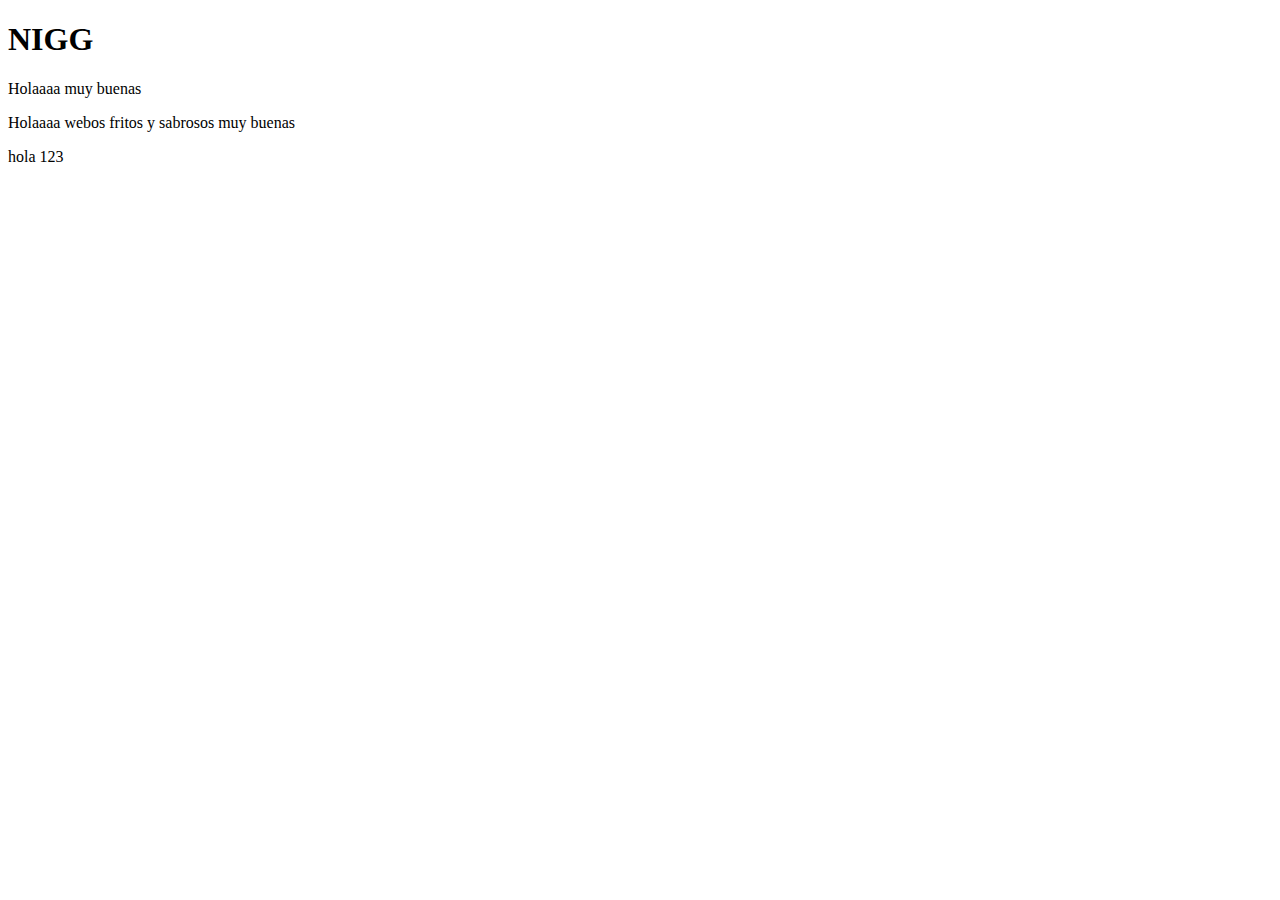
<file: ej/index.html>
<!DOCTYPE html>
<html lang="en">
<head>
    <meta charset="UTF-8">
    <meta name="viewport" content="width=device-width, initial-scale=1.0">
    <title>Document</title>
</head>

<body>
    <h1>NIGG</h1>
<p>Holaaaa muy buenas</p>
<p>Holaaaa <span> webos fritos y sabrosos</span> muy buenas</p>
<span>hola</span>
<span>123</span>
</body>
</html>
</file>
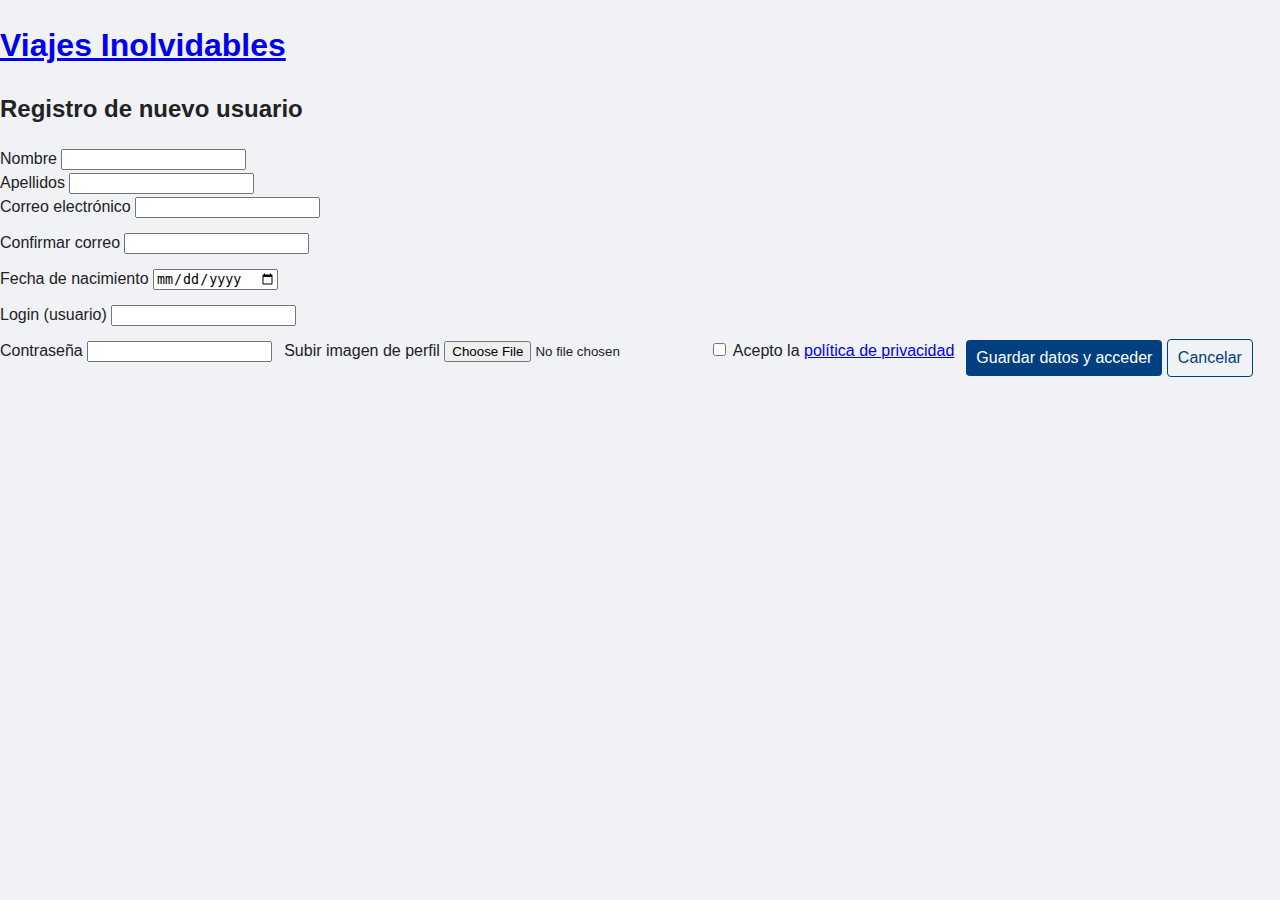
<file: registro.html>
<!doctype html>
<html lang="es">
<head>
  <meta charset="utf-8">
  <meta name="viewport" content="width=device-width, initial-scale=1">
  <title>Registro - Viajes Inolvidables</title>
  <link rel="stylesheet" href="style/style.css">
</head>
<body>

  <header class="site-header small">
    <h1 class="brand"><a href="index.html">Viajes Inolvidables</a></h1>
  </header>

  <main class="centered">
    <section class="card2 form-card">
      <h2>Registro de nuevo usuario</h2>

      <form class="reg-form" onsubmit="return false;">

        <div class="grid"><label>Nombre
          <input type="text" name="nombre" required>
        </label>
        </div>

        <div class="grid"><label>Apellidos
          <input type="text" name="apellidos" required>
        </label>
        </div>

        <div class="grid"><label>Correo electrónico
          <input type="email" name="email" required>
        </label>

        <div class="grid"><label>Confirmar correo
          <input type="email" name="emailconf" required>
        </label>

        <div class="grid"><label>Fecha de nacimiento
          <input type="date" name="fechanac" required>
        </label>

        <div class="grid"><label>Login (usuario)
          <input type="text" name="login" required>
        </label>

        <div class="grid"><label>Contraseña
          <input type="password" name="password" required>
        </label>

        <div class="grid"><label>Subir imagen de perfil
          <input type="file" name="avatar" accept="image/*">
        </label>

        <label class="policy">
          <input type="checkbox" required> Acepto la <a href="#">política de privacidad</a>
        </label>
        <div class="row">
          <a class="btn" href="logged.html">Guardar datos y acceder</a>
          <a class="btn outline" href="index.html">Cancelar</a>
        </div>
      </form>
    </section>
  </main>

</body>
</html>
</file>
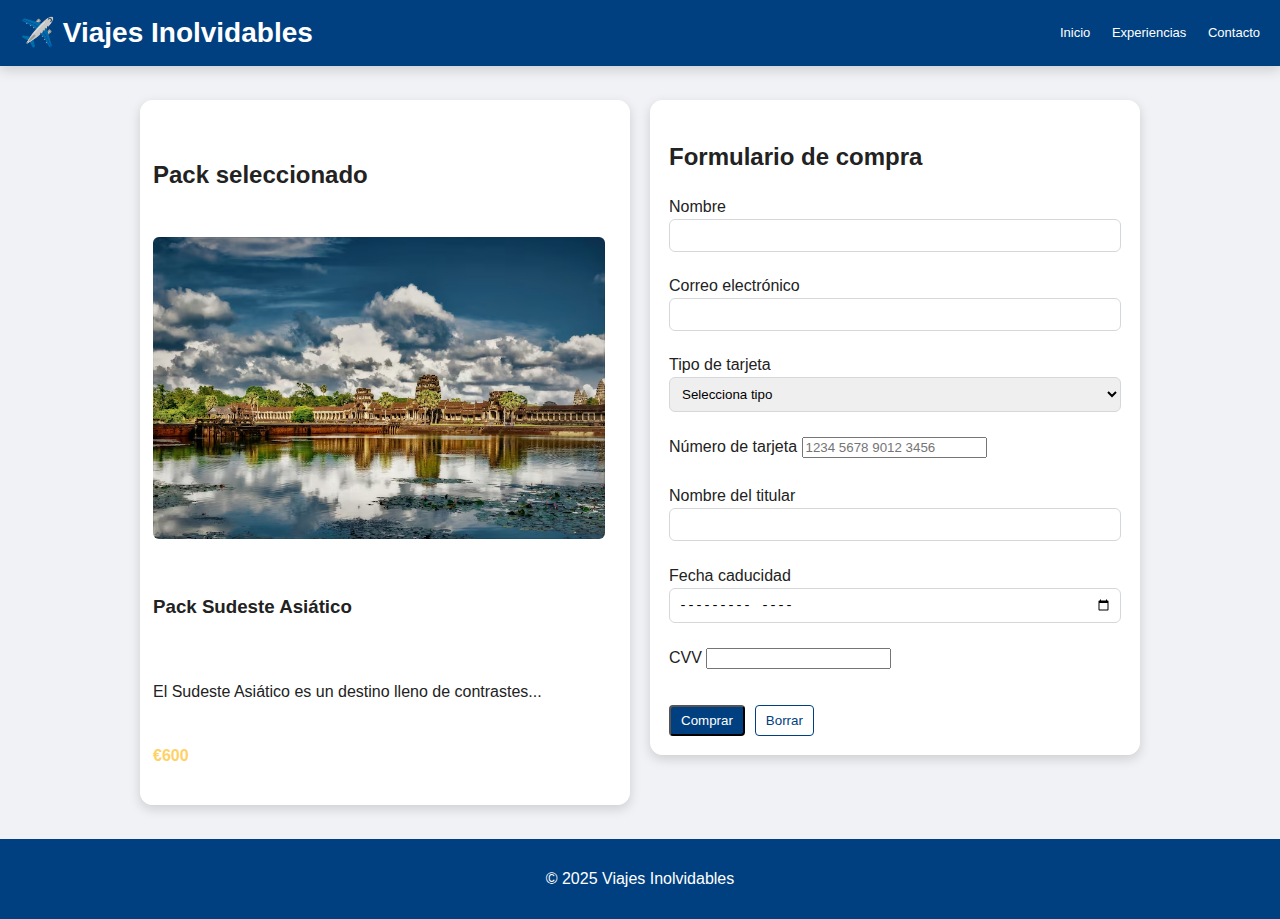
<file: ej/compra.html>
<!doctype html>
<html lang="es">
<head>
  <meta charset="utf-8">
  <meta name="viewport" content="width=device-width, initial-scale=1">
  <title>Comprar pack · Viajes Inolvidables</title>
  <link rel="stylesheet" href="style/style.css">
  <script src="script/compra_script.js" defer></script>
</head>
<body>

  <header class="header small">
    <div class="logo">✈️ Viajes Inolvidables</div>
    <nav class="nav">
      <a href="index.html">Inicio</a>
      <a href="index.html#experiencias">Experiencias</a>
      <a href="index.html#contacto">Contacto</a>
    </nav>
  </header>

  <main class="centered two-column">
    <!-- Info del pack -->
    <section id="info-seasiatico" class="card pack-info descripcion1">
      <h2>Pack seleccionado</h2>
      <img src="images/ankor.jpg" alt="Pack seleccionado" style="max-width:100%; border-radius:6px; margin-bottom:12px;">
      <h3>Pack Sudeste Asiático</h3>
      <p>El Sudeste Asiático es un destino lleno de contrastes...</p>
      <div class="price">€600</div>
    </section>

    <section id="info-grecia" class="card pack-info descripcion2">
      <h2>Pack seleccionado</h2>
      <img src="images/grecia.jpg" alt="Pack seleccionado" style="max-width:100%; border-radius:6px; margin-bottom:12px;">
      <h3>Pack Grecia</h3>
      <p>Grecia es un destino de ensueño que combina historia...</p>
      <div class="price">€800</div>
    </section>

    <section id="info-china" class="card pack-info descripcion3">
      <h2>Pack seleccionado</h2>
      <img src="images/china.jpg" alt="Pack seleccionado" style="max-width:100%; border-radius:6px; margin-bottom:12px;">
      <h3>Pack China</h3>
      <p>China es un destino fascinante que ofrece una rica historia...</p>
      <div class="price">€900</div>
    </section>

    <!-- Formulario -->
    <section class="card form-card">
      <h2>Formulario de compra</h2>

      <form id="buy-form" onsubmit="return false">
        <input type="hidden" id="packId" name="packId" value="">

        <label>Nombre
          <input type="text" style="margin-bottom: 12px;" name="cliente_nombre" required
          id ="cliente_nombre">
        </label>

        <label>Correo electrónico
          <input type="email" style="margin-bottom: 12px;" name="cliente_email" required
          id ="cliente_email">
        </label>

        <label>Tipo de tarjeta
          <select id="tarjeta_tipo" name="tarjeta_tipo" required style="margin-bottom:13px;">
          <option value="" selected disabled hidden>Selecciona tipo</option>
          <option value="visa">Visa</option>
          <option value="mastercard">Mastercard</option>
          <option value="amex">American Express</option>
          </select>
        </label>

        <label>Número de tarjeta
          <input inputmode="numeric" style="margin-bottom: 16px;" maxlength="19" placeholder="1234 5678 9012 3456" required
          id="tarjeta_num">
        </label>

        <label>Nombre del titular
          <input type="text" style="margin-bottom: 13px;" required
          id="tarjeta_titular">
        </label>

        <label>Fecha caducidad
          <input style="margin-bottom: 13px;" type="month" required
          id="tarjeta_fecha">
        </label>

        <label>CVV
          <input inputmode="numeric" style="margin-bottom: 24px;" maxlength="4" required
          id="tarjeta_cvv">
        </label>

        <div class="row">
          <button class="btn" id="do-buy">Comprar</button>
          <button class="btn outline" id="clear">Borrar</button>
        </div>
      </form>
    </section>
  </main>

  <footer class="footer">
    <p>© 2025 Viajes Inolvidables</p>
  </footer>
</body>
</html>
</file>
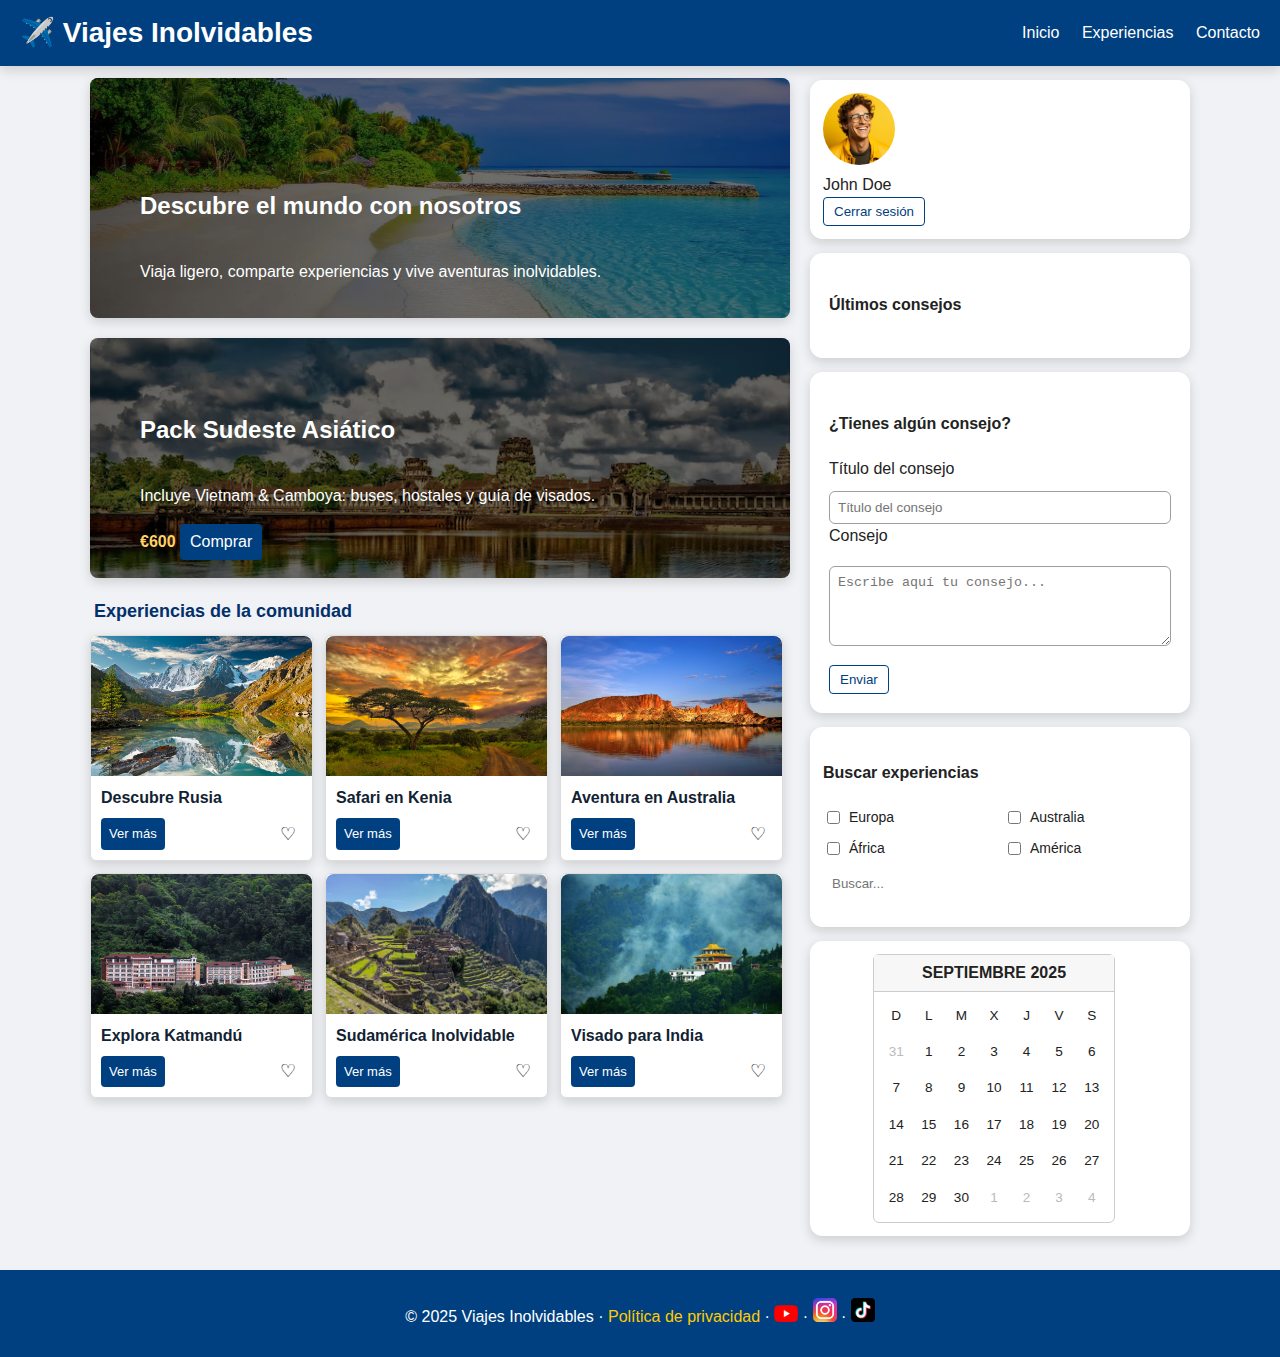
<file: ej/logged.html>
<!doctype html>
<html lang="es">
<head>
  <meta charset="utf-8">
  <meta name="viewport" content="width=device-width, initial-scale=1">
  <title>Mi cuenta - Viajes Inolvidables</title>
  <link rel="stylesheet" href="style/style.css">
  <script src="script/logged_script.js" defer></script>
</head>
<body>

  <header class="header">
    <div class="logo">✈️ Viajes Inolvidables</div>
    <nav class="nav">
      <a href="index.html">Inicio</a>
      <a href="index.html#experiencias">Experiencias</a>
      <a href="index.html#contacto">Contacto</a>
    </nav>
  </header>

  <main class="layout">
    <div class="main">

      <!-- Banner -->
      <section class="panel panel-hero">
        <div class="panel-overlay" style="padding-top: 10px;">
          <h2 class="mensaje-inicial">Descubre el mundo con nosotros</h2>
          <p class="mensaje-inicial">Viaja ligero, comparte experiencias y vive aventuras inolvidables.</p>
        </div>
      </section>

      <!-- Pack principal: panel con imagen de fondo -->
      <section class="panel panel-pack panel-pack-1">
        <div class="panel-overlay">
          <h2>Pack Sudeste Asiático</h2>
          <p>Incluye Vietnam &amp; Camboya: buses, hostales y guía de visados.</p>
          <div class="row">
            <span class="price">€600</span>
            <a class="btn" href="compra.html">Comprar</a> 
          </div>
        </div>
      </section>

      <!-- Experiencias: rejilla de tarjetas pequeñas (no usan overlay oscuro) -->
      <section id="experiencias" class="section">
        <h3 class="section-title">Experiencias de la comunidad</h3>

        <div class="grid">
          <article class="item-card">
            <img src="images/rusia.png" alt="Rusia">
            <div class="item-body">
              <h4>Descubre Rusia</h4>
              <div class="item-actions">
                <a class="btn small" href="registro.html">Ver más</a>
                <button class="like">♡</button>
              </div>
            </div>
          </article>

          <article class="item-card">
            <img src="images/kenia.png" alt="Kenia">
            <div class="item-body">
              <h4>Safari en Kenia</h4>
              <div class="item-actions">
                <a class="btn small" href="registro.html">Ver más</a>
                <button class="like">♡</button>
              </div>
            </div>
          </article>

          <article class="item-card">
            <img src="images/australia.png" alt="Australia">
            <div class="item-body">
              <h4>Aventura en Australia</h4>
              <div class="item-actions">
                <a class="btn small" href="registro.html">Ver más</a>
                <button class="like">♡</button>
              </div>
            </div>
          </article>

        </div>
        <div class="grid">
          <article class="item-card">
            <img src="images/resort-kathmandu.jpeg" alt="Hostal Katmandú">
            <div class="item-body">
              <h4>Explora Katmandú</h4>
              <div class="item-actions">
                <a class="btn small" href="registro.html">Ver más</a>
                <button class="like">♡</button>
              </div>
            </div>
          </article>

          <article class="item-card">
            <img src="images/machu-pichu.jpg" alt="Machu Picchu">
            <div class="item-body">
              <h4>Sudamérica Inolvidable</h4>
              <div class="item-actions">
                <a class="btn small" href="registro.html">Ver más</a>
                <button class="like">♡</button>
              </div>
            </div>
          </article>

          <article class="item-card">
            <img src="images/norte-india.jpg" alt="Norte India">
            <div class="item-body">
              <h4>Visado para India</h4>
              <div class="item-actions">
                <a class="btn small" href="registro.html">Ver más</a>
                <button class="like">♡</button>
              </div>
            </div>
          </article>
        </div>
      </section>
      </div>

    <aside class="sidebar">
      <div class="card">
        <img id="AvatarUsuario" src="images/profile-picture.png" alt="Avatar" class="avatar" style="width:72px; border-radius: 50%">
        <div id="NombreUsuario" class="user-name">John Doe</div>
        <button id="CerrarSesion" class="btn outline">Cerrar sesión</button>
      </div>

      <section class="card form-card">
      <h4>Últimos consejos</h4>
      <ul id="lista-consejos">
      </ul>
    </section>

    <section class="card form-card">
    <h4>¿Tienes algún consejo?</h4>
    <form id="reg-form">
      <label for="titulo_consejo">Título del consejo</label>
      <input id="titulo_consejo" type="text" placeholder="Título del consejo" style="border: 1px solid rgb(158, 158, 158)">

      <label for="texto_consejo">Consejo</label>
      <textarea id="texto_consejo" placeholder="Escribe aquí tu consejo..." style="height:80px; margin-top:8px; border-radius:6px; border:1px solid rgb(158, 158, 158); padding:8px; width:100%; box-sizing:border-box;"></textarea>

      <div class="row">
        <button class="btn outline" type="submit">Enviar</button>
      </div>
    </form>
  </section>


      <section class="card">
  <h4>Buscar experiencias</h4>
  <div class="checkbox-grid">
    <label><input type="checkbox" name="continente" value="europa"> Europa</label>
    <label><input type="checkbox" name="continente" value="australia"> Australia</label>
    <label><input type="checkbox" name="continente" value="africa"> África</label>
    <label><input type="checkbox" name="continente" value="sudamerica"> América</label>
  </div>
  <input type="search" placeholder="Buscar..." style="width:100%; padding:8px; margin-top:8px; margin-bottom: 14px; border-radius:6px; border:1px solid white">
  
</section>


      <!-- Calendario -->
      <div class="card">
      <div class="bloque-lateral caja-calendario">
        <div class="calendario">
          <div class="encabezado-calendario">
            <span>SEPTIEMBRE 2025</span>
          </div>
          <div class="rejilla-calendario">
            <span>D</span><span>L</span><span>M</span><span>X</span><span>J</span><span>V</span><span>S</span>
            <span class="vacio">31</span><span>1</span><span>2</span><span>3</span><span>4</span><span>5</span><span>6</span>
            <span>7</span><span>8</span><span>9</span><span>10</span><span>11</span><span>12</span><span>13</span>
            <span>14</span><span>15</span><span>16</span><span>17</span><span>18</span><span>19</span><span>20</span>
            <span>21</span><span>22</span><span>23</span><span>24</span><span>25</span><span>26</span><span>27</span>
            <span>28</span><span>29</span><span>30</span><span class="vacio">1</span><span class="vacio">2</span><span class="vacio">3</span><span class="vacio">4</span>
          </div>
        </div>
      </div>
      </div>
    </aside>
  </main>
  <footer class="footer">
    <p>© 2025 Viajes Inolvidables · <a href="#">Política de privacidad</a>
       · <a href="#"><img src="images/youtube.png" width="24" alt="Youtube"></a>
       · <a href="#"><img src="images/instagram.png" width="24" alt="Instagram"></a>
       · <a href="#"><img src="images/tiktok.png" width="24" alt="TikTok"></a>
    </p>
  </footer>
</body>
</html>
</file>
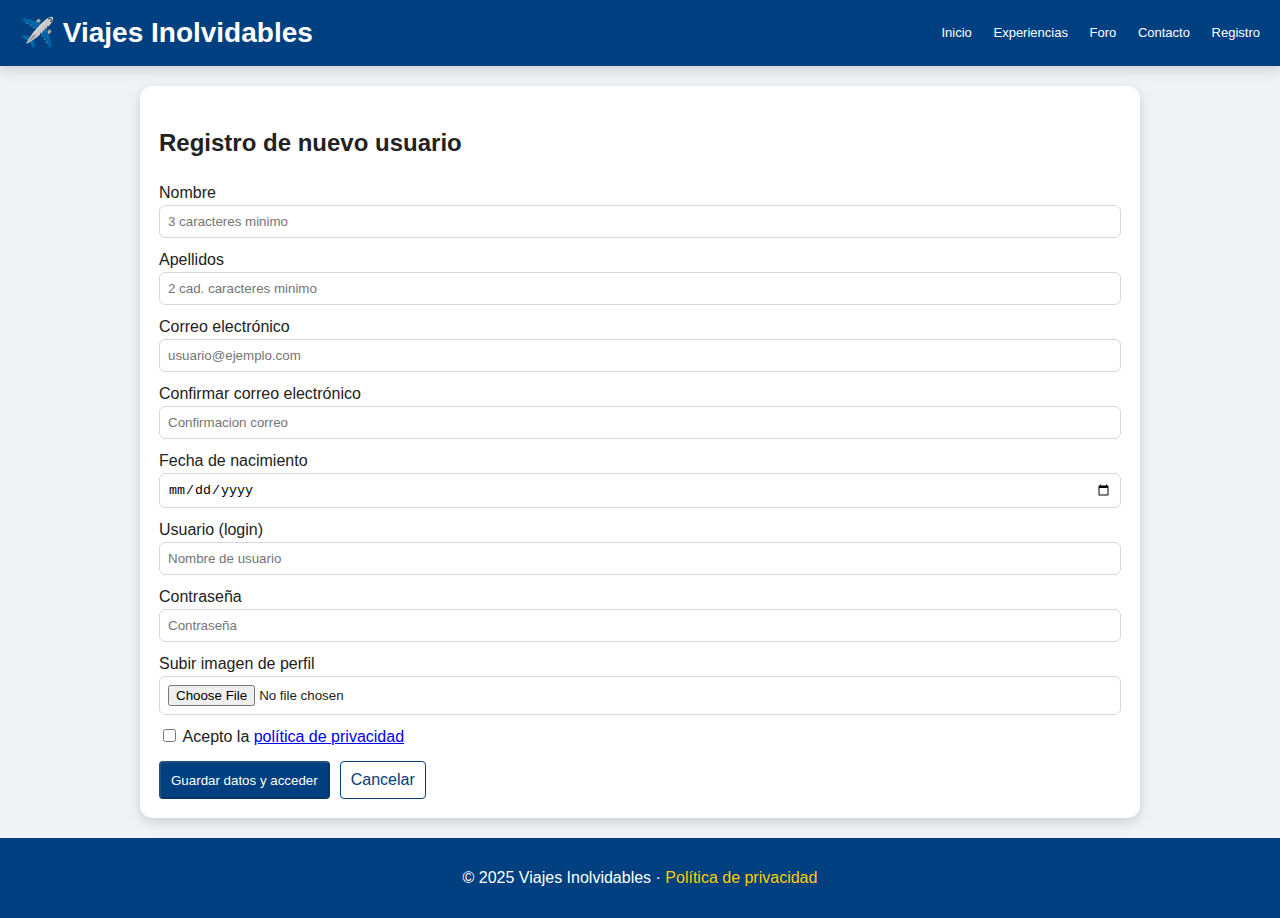
<file: ej/registro.html>
<!doctype html>
<html lang="es">
<head>
  <meta charset="utf-8">
  <meta name="viewport" content="width=device-width, initial-scale=1">
  <title>Registro - Viajes Inolvidables</title>
  <link rel="stylesheet" href="style/style.css">
  <script src="script/registro_script.js" defer></script>
</head>
<body>

  <header class="header small">
    <div class="logo">✈️ Viajes Inolvidables</div>
    <nav class="nav">
      <a href="index.html">Inicio</a>
      <a href="index.html#experiencias">Experiencias</a>
      <a href="index.html#foro">Foro</a>
      <a href="index.html#contacto">Contacto</a>
      <a href="registro.html" aria-current="page">Registro</a>
    </nav>
  </header>

  <main class="centered">
    <section class="card form-card">
      <h2>Registro de nuevo usuario</h2>

      <form class="reg-form" onsubmit="return false">
        <label for="nombre">Nombre
          <input type="text" id="nombre" name="nombre" placeholder="3 caracteres minimo" minlength="3" required>
        </label>

        <label for="apellidos">Apellidos
          <input type="text" id="apellidos" name="apellidos" placeholder="2 cad. caracteres minimo" minlength="3" required>
        </label>

        <label for="email">Correo electrónico
          <input type="email" id="email" name="email" placeholder="usuario@ejemplo.com" required>
        </label>

        <label for="email">Confirmar correo electrónico
          <input type="email" id="emailconf" name="emailconf" placeholder="Confirmacion correo" required>
        </label>

        <label for="fechanac">Fecha de nacimiento
          <input type="date" id="fechanac" name="fechanac" required>
        </label>

        <label for="login">Usuario (login)
          <input type="text" id="login" name="login" placeholder="Nombre de usuario" minlength="5" required>
        </label>

        <label for="contrasena">Contraseña
          <input type="password" id="contrasena" name="password" placeholder="Contraseña" required>
        </label>

        <label for="avatar">Subir imagen de perfil
          <input type="file" name="avatar" accept="image/*">
        </label>

        <label class="policy">
          <input type="checkbox" required> Acepto la <a href="#">política de privacidad</a>
        </label>

        <div class="row">
          <button class="btn" type="submit" id="submitBtn" disabled>Guardar datos y acceder</button>
          <a class="btn outline" href="index.html">Cancelar</a>        
        </div>
      </form>
    </section>
  </main>

  <footer class="footer">
    <p>© 2025 Viajes Inolvidables · <a href="#">Política de privacidad</a></p>
  </footer>

</body>
</html>
</file>
<file: style/style.css>
body {
  font-family: Arial, sans-serif;
  margin: 0;
  background: #f0f2f5;
  color: #222;
  line-height: 1.5;
}

/* CABECERA */
.header {
  background: #004080;
  color: white;
  padding: 12px 20px;
  display: flex;
  justify-content: space-between;
  align-items: center;
}
.header .logo {
  font-weight: bold;
  font-size: 28px;
}
.nav a {
  margin-left: 18px;
  text-decoration: none;
  color: white;
}
.nav a:hover { text-decoration: underline; }

/* LAYOUT */
.layout {
  display: flex;
  gap: 20px;
  max-width: 1100px;
  margin: 20px auto;
  padding: 0 10px;
}
.main { flex: 2; }
.sidebar { flex: 1; }

/* PANEL / HERO (imagen grande con overlay) */
.panel {
  position: relative;
  border-radius: 8px;
  overflow: hidden;
  margin-bottom: 20px;
  min-height: 140px;
}

/* Hero: imagen de portada */
.panel-hero {
  background-image: url("../images/banner.jpg.webp");
  background-size: cover;
  background-position: center;
  padding: 0;
}
.panel-hero .panel-overlay {
  background: rgba(255,255,255,0.05); /* ligero, sólo para que el texto contraste */
  padding: 30px 20px;
  color: #012; /* texto oscuro sobre imagen clara */
}

/* PANEL PACK (grande con overlay oscuro en la parte inferior) */
.panel-pack {
  background-size: cover;
  background-position: center;
  min-height: 240px;
}
/* asigna las imágenes concretas (modifica nombres si tus archivos difieren) */
.panel-pack-1 { background-image: url("../images/ankor.jpg"); }

/* Overlay oscuro encargado del rectángulo inferior */
.panel .panel-overlay {
  width: 100%;
  box-sizing: border-box;
  padding: 18px 20px;
  background: linear-gradient(rgba(0,0,0,0.55), rgba(0,0,0,0.55));
  color: #fff;
  display: flex;
  flex-direction: column;
  justify-content: flex-end;
}

/* Precio destacado */
.price { font-weight: 700; color: #ffd166; }

/* SECCION EXPERIENCIAS - rejilla de tarjetas pequeñas (blancas) */
.section { margin-bottom: 20px; }
.section-title {
  margin: 0 0 10px 4px;
  font-size: 18px;
  color: #03306b;
}

/* item-card: pequeñas tarjetas dentro de la grid (sin overlay oscuro) */
.grid {
  display: flex;
  gap: 12px;
  flex-wrap: wrap;
}
.item-card {
  background: #fff;
  border: 1px solid #ddd;
  border-radius: 6px;
  overflow: hidden;
  width: calc(33% - 8px);
  box-sizing: border-box;
  display: flex;
  flex-direction: column;
}
.item-card img {
  width: 100%;
  height: 140px;
  object-fit: cover;
  display: block;
}
.item-body {
  padding: 10px;
  display: flex;
  flex-direction: column;
  gap: 8px;
  flex: 1;
}
.item-body h4 {
  margin: 0;
  font-size: 16px;
  color: #123;
}
.item-actions {
  margin-top: auto;
  display: flex;
  gap: 8px;
  align-items: center;
  justify-content: space-between;
}

/* SIDEBAR: cajas blancas y paneles con imagen + overlay discreto */
.card {
  background: #fff;
  border: 1px solid #ddd;
  border-radius: 6px;
  padding: 12px;
  margin-bottom: 14px;
}
.login input {
  width: 100%;
  padding: 6px;
  margin-bottom: 8px;
  border: 1px solid #ccc;
  border-radius: 6px;
}

/* panel-side: sidebar con imagen de fondo pero overlay para texto */
.panel-side {
  background-size: cover;
  background-position: center;
  padding: 0;
  min-height: 160px;
}
/* imágenes de sidebar (ajusta nombres) */
.panel-side-1 { background-image: url("../images/side-forest.jpg"); }
.panel-side-2 { background-image: url("../images/side-mountain.jpg"); }
/* overlay más oscuro pero lateral */
.panel-side .panel-overlay {
  background: linear-gradient(rgba(0,0,0,0.45), rgba(0,0,0,0.45));
  color: #fff;
  padding: 14px;
}

/* BOTONES */
.btn {
  background: #004080;
  color: white;
  text-decoration: none;
  padding: 6px 10px;
  border-radius: 4px;
  display: inline-block;
}
.btn.small { padding: 6px 8px; font-size: 13px; }
.btn:hover { background: #003366; }
.btn.outline { background: transparent; border: 1px solid #004080; color: #004080; }

/* FOOTER */
.footer {
  text-align: center;
  background: #004080;
  color: white;
  padding: 12px;
  margin-top: 20px;
}
.footer a { color: #ffcc00; text-decoration: none; }
.footer a:hover { text-decoration: underline; }

/* CORAZONES (estética) */
.like {
  background: transparent;
  border: none;
  font-size: 18px;
  cursor: pointer;
}

/* RESPONSIVE */
@media (max-width: 900px) {
  .grid .item-card { width: calc(50% - 8px); }
}
@media (max-width: 600px) {
  .layout { flex-direction: column; padding: 0 10px; }
  .grid .item-card { width: 100%; }
  .panel-pack { min-height: 180px; }
  .panel { min-height: 120px; }
}
</file>
<file: ej/style/style.css>
body {
  font-family: Arial, sans-serif;
  margin: 0;
  background: #f0f2f5;
  color: #222;
  line-height: 1.5;
}

/* Cabecera */
.header {
  background: #004080;
  color: white;
  padding: 12px 20px;
  display: flex;
  justify-content: space-between;
  align-items: center;
  box-shadow:  0 4px 12px rgba(0,0,0,0.15);
}

.info-pack {
  display: none;
}

.info-pack.visible {
  display: block;
}

/*Carrusel*/
.slide1 {
  display: block;
}

.slide2 {
  display: none;
}

.slide3 {
  display: none;
}

.slider-container {
  position: relative;
}

.descripcion1 {
  display: block;
}

.descripcion2 {
  display: none;
}

.descripcion3 {
  display: none;
} 

/* Logo de la cabecera en todas las páginas */
.header .logo {
  font-weight: bold;
  font-size: 28px;
  align-items: center;
}

.header .logo img {
  vertical-align: middle;
  margin-right: 8px;
  width: 40px;
}

.nav a {
  margin-left: 18px;
  text-decoration: none;
  color: white;
}

/* Redirecciones del header */
.nav a:hover { 
  text-decoration: underline; 
}

.brand { 
  color: #004080;
  font-size: 40px;
  font-weight: bold;
  text-shadow: 1px 1px 2px rgba(0,0,0,0.5);
  display: flex;
  align-items: center;
  margin-left: 12px;
}

.brand a {
  color: inherit;          
  text-decoration: none;   
}

.brand a:hover {
  text-decoration: underline; 
}

/* Página web */
.layout {
  display: flex;
  gap: 20px;
  max-width: 1100px;
  margin: 0px auto;
  padding: 0 10px;
}
.main { flex: 2; }
.sidebar { flex: 1; margin-top: 0px; align-items: stretch; }

/* Panel (imagen grande con overlay) */
.panel {
  position: relative;
  border-radius: 8px;
  overflow: hidden;
  margin-bottom: 20px;
  min-height: 140px;
  box-shadow: 0 4px 12px rgba(0,0,0,0.15);
}

/* Imagen de portada */
.panel-hero {
  background-image: url("../images/banner.jpg.webp");
  background-size: cover;
  background-position: center;
  padding: 0;
  margin-top: 12px;
}
.panel-hero .panel-overlay {
  background: rgba(255,255,255,0.05); 
  padding: 30px 20px;
  color: #012;
  box-shadow: 0 4px 12px rgba(0,0,0,0.15);
}

/* Packs (El grande con overlay oscuro en la parte inferior) */
.panel-pack {
  background-size: cover;
  background-position: center;
  min-height: 240px;
}
/* Asigna las imágenes concretas */
.panel-pack-1 { background-image: url("../images/ankor.jpg"); }
.panel-pack-2 { background-image: url("../images/grecia.jpg"); }
.panel-pack-3 { background-image: url("../images/china.jpg"); }

/* Overlay oscuro encargado del rectángulo inferior */
.panel .panel-overlay {
  width: 100%;
  min-height: 240px;
  box-sizing: border-box;
  padding: 18px 20px;
  background: linear-gradient(rgba(0,0,0,0.55), rgba(0,0,0,0.55));
  color: #fff;
  display: flex;
  flex-direction: column;
  justify-content: flex-end;
  padding-left: 50px;
}

/* Precio destacado */
.price { font-weight: 700; color: #ffd166; }

/* Sección experiencias - rejilla de tarjetas pequeñas (blancas) */
.section { margin-bottom: 20px; }
.section-title {
  margin: 0 0 10px 4px;
  font-size: 18px;
  color: #03306b;
}

/* Item-card: pequeñas tarjetas dentro de la grid (sin overlay oscuro) */
.grid {
  color: black;
  align-items: stretch;
  display: flex;
  gap: 12px;
  flex-wrap: wrap;
  margin-bottom: 12px;
  }

.item-card {
  background: #fff;
  border: 1px solid #ddd;
  border-radius: 6px;
  overflow: hidden;
  width: calc(33% - 8px);
  box-sizing: border-box;
  display: flex;
  flex-direction: column;
  box-shadow: 0 4px 12px rgba(0,0,0,0.15);
}
.item-card img {
  width: 100%;
  height: 140px;
  object-fit: cover;
  display: block;
  border-radius: 8px 8px 0 0;
}
.item-body {
  padding: 10px;
  display: flex;
  flex-direction: column;
  gap: 8px;
  flex: 1;
}
.item-body h4 {
  margin: 0;
  font-size: 16px;
  color: #123;
}
.item-actions {
  margin-top: auto;
  display: flex;
  gap: 8px;
  align-items: center;
  justify-content: space-between;
}

/* Barra lateral: cajas blancas y paneles con imagen */
.card {
  background: white;
  border: 1px solid white;
  border-radius: 6px;
  padding: 12px;
  padding-right: 24px;
  margin-bottom: 14px;
  box-shadow: 0 4px 12px rgba(0,0,0,0.15);
  border-radius: 12px;
}

.card2 {
  background: #004080;
  border: 1px solid white;
  border-radius: 6px;
  padding: 12px;
  padding-right: 24px;
  margin-bottom: 14px;
  box-shadow: 0 4px 12px rgba(0,0,0,0.15);
  border-radius: 12px;
  margin-left: 400px;
  margin-right: 400px;
}

.card {
  background: white;
  border: 1px solid white;
  border-radius: 6px;
  padding: 12px;
  padding-right: 24px;
  margin-bottom: 14px;
  margin-top: 14px;
  box-shadow: 0 4px 12px rgba(0,0,0,0.15);
  border-radius: 12px;
}

.login input {
  width: 100%;
  padding: 6px;
  margin-bottom: 8px;
  border: 1px solid #ccc;
  border-radius: 6px;
}

.spacer-vertical {
  height: 12px;
  justify-content: space-around;
}

/* panel-side: sidebar con imagen de fondo pero overlay para texto */
.panel-side {
  background-size: cover;
  background-position: center;
  padding: 0;
  min-height: 160px;
}
/* imágenes de sidebar (ajusta nombres) */
.panel-side-1 { background-image: url("../images/side-forest.jpg"); }
.panel-side-2 { background-image: url("../images/side-mountain.jpg"); }
.panel-side-3 { background-image: url("../images/mochileros.png"); }
/* overlay más oscuro pero lateral */
.panel-side .panel-overlay {
  background: linear-gradient(rgba(0,0,0,0.45), rgba(0,0,0,0.45));
  color: white;
  padding: 14px;
}

/* Botones */
.btn {
  background: #004080;
  color: white;
  text-decoration: none;
  padding: 6px 10px;
  border-radius: 4px;
  display: inline-block;
}

.btn-left {
  background: #004080;
  color: white;
  text-decoration: none;
  padding: 6px 10px;
  border-radius: 4px;
  display: inline-block;
  position: absolute;
  top: 50%;
  left: 10px;
  border: none;
  cursor: pointer;
}

.btn-right {
  background: #004080;
  color: white;
  text-decoration: none;
  padding: 6px 10px;
  border-radius: 4px;
  display: inline-block;
  position: absolute;
  top: 50%;
  right: 10px;
  border: none;
  cursor: pointer;
}

.btn.small { padding: 6px 8px; font-size: 13px; }
.btn:hover { background: #003366; }
.btn-left:hover { background: #003366; }
.btn-right:hover { background: #003366; }
.btn.outline { background: transparent; border: 1px solid #004080; color: #004080; }

/* FOOTER */
.footer {
  text-align: center;
  background: #004080;
  color: white;
  padding: 12px;
  margin-top: 20px;
}
.footer a { color: #ffcc00; text-decoration: none; }
.footer a:hover { text-decoration: underline; }

/* Corazones (estética) */
.like {
  background: transparent;
  border: none;
  font-size: 18px;
  cursor: pointer;
}

/* Boton para idioma */
.language-button {
  background: transparent;
  border: none;
  color: white;
  font-size: 16px;
  cursor: pointer;
} 

/* Respuestas */
@media (max-width: 900px) {
  .grid .item-card { width: calc(50% - 8px); }
}
@media (max-width: 600px) {
  .layout { flex-direction: column; padding: 0 10px; }
  .grid .item-card { width: 100%; }
  .panel-pack { min-height: 180px; }
  .panel { min-height: 120px; }
}

/* Centrado de páginas de formulario / compra */
.centered {
  max-width: 1000px;
  margin: 20px auto;
  padding: 0 14px;
}

/* Dos columnas para compra */
.two-column {
  display: flex;
  gap: 20px;
  align-items: flex-start;
}
.two-column .card {
 flex: 1; 
}

/* Form-card ajustada */
.form-card {
  padding: 18px;
}

/* Inputs más visibles en formularios */
form label {
  display: block;
  margin-bottom: 10px;
  color: #222;
}

form input[type="text"],
form input[type="email"],
form input[type="password"],
form input[type="date"],
form input[type="month"],
form input[type="file"],
form select,
form input[type="search"] {
  width: 100%;
  padding: 8px;
  border: 1px solid #d5d8db;
  border-radius: 6px;
  box-sizing: border-box;
}

/* Ajustes para tarjetas de información del pack */
.pack-info img {
  border-radius: 6px;
  display: block;
  margin-bottom: 12px;
}

/* Utlidiades de estética */
.center { 
  text-align: center; 
}
.small { 
  font-size: 13px; 
}

/* Limita el ancho de la columna principal */
.main { 
  max-width: 700px; 
}

/* Imágen del avatar del ususario*/
.avatar { 
  display:block; 
  margin-bottom:8px; 
}

/* Botones en formularios */
form .row { 
  display:flex; 
  gap:10px; 
  margin-top:12px;
}

.calendario {
  width: 100%; max-width: 240px; margin: 0 auto;
  background: #fff; border: 1px solid #ccc; border-radius: 6px;
  font-family: Arial, sans-serif;
}
.encabezado-calendario {
  padding: 6px;
  text-align: center;
  font-weight: bold;
  background: #f7f7f7;
  border-bottom: 1px solid #ccc;
}
.rejilla-calendario {
  display: grid;
  grid-template-columns: repeat(7,1fr);
  gap: 4px;
  padding: 8px;
  text-align: center;
}
.rejilla-calendario span { font-size: 0.85rem; padding: 6px; border-radius: 50%; }
.rejilla-calendario .vacio { color: #bbb; }

.checkbox-grid {
  display: grid;
  grid-template-columns: 1fr 1fr;
  grid-template-rows: auto auto;
  gap: 10px 20px;
  margin-top: 12px;
}

.checkbox-grid label {
  display: flex;
  align-items: center;
  font-size: 14px;
  gap: 6px;
}
</file>
